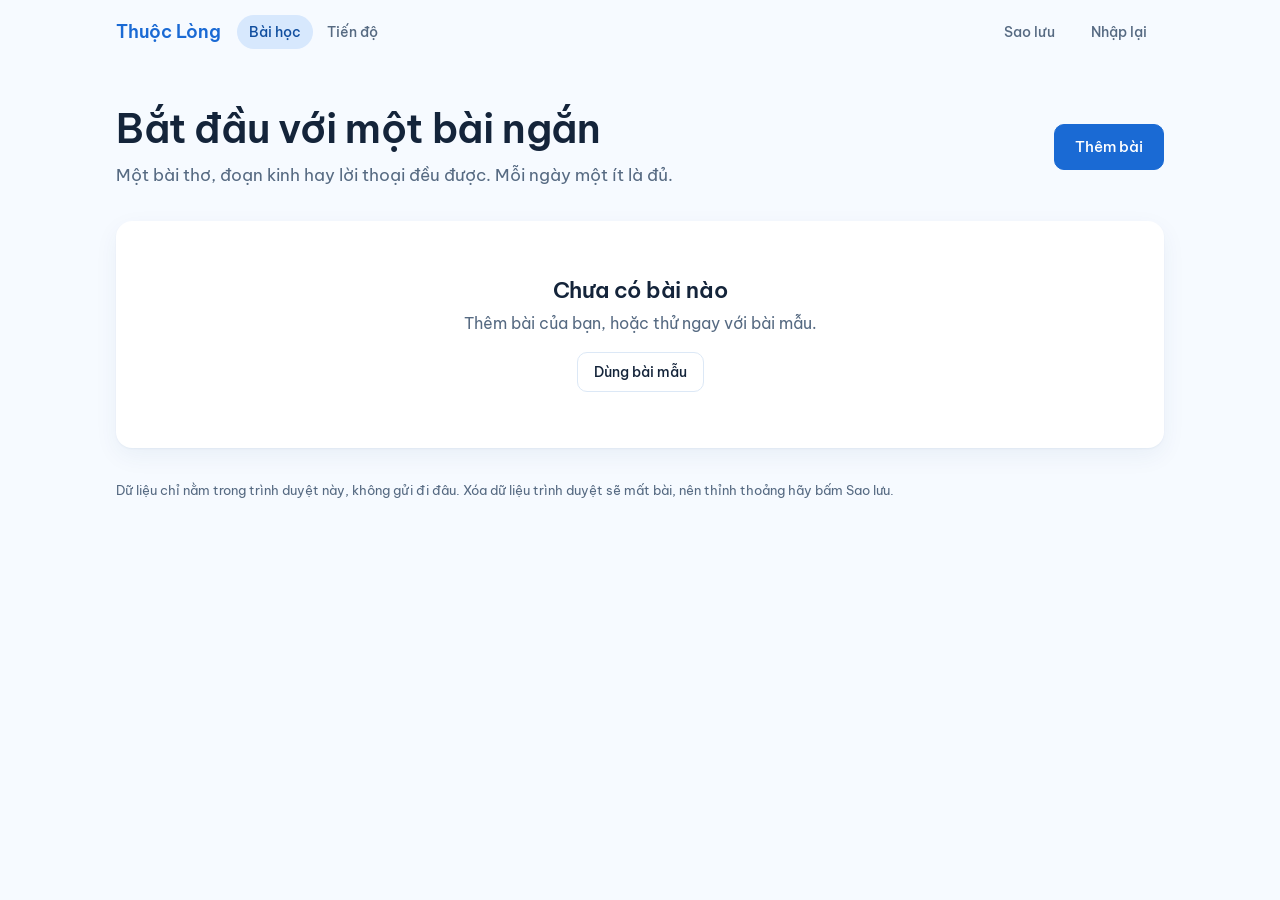
<file: index.html>
<!doctype html>
<html lang="vi">
<head>
  <meta charset="utf-8">
  <meta name="viewport" content="width=device-width, initial-scale=1">
  <meta name="theme-color" content="#f6faff">
  <title>Thuộc Lòng</title>
  <meta name="description" content="Sổ học thuộc lòng cá nhân. Không cần tài khoản, dữ liệu nằm trong trình duyệt.">
  <link rel="icon" href="data:image/svg+xml,%3Csvg xmlns='http://www.w3.org/2000/svg' viewBox='0 0 32 32'%3E%3Crect width='32' height='32' rx='8' fill='%231a6ad4'/%3E%3Cpath d='M9 9h14M16 9v14' stroke='%23fff' stroke-width='3' stroke-linecap='round'/%3E%3C/svg%3E">
  <link rel="preconnect" href="https://fonts.googleapis.com">
  <link rel="preconnect" href="https://fonts.gstatic.com" crossorigin>
  <link href="https://fonts.googleapis.com/css2?family=Be+Vietnam+Pro:wght@400;500;600&family=Noto+Serif:wght@400;600&display=swap&subset=vietnamese" rel="stylesheet">
  <link rel="stylesheet" href="styles_v03.css">
</head>
<body>
  <header class="topbar">
    <div class="topbar-inner">
      <a class="brand" href="#/">Thuộc Lòng</a>
      <nav class="main-nav" aria-label="Điều hướng chính">
        <a href="#/" data-nav="home">Bài học</a>
        <a href="#/tien-do" data-nav="progress">Tiến độ</a>
      </nav>
      <div class="topbar-actions">
        <button class="btn ghost" id="btn-export" type="button">Sao lưu</button>
        <button class="btn ghost" id="btn-import" type="button">Nhập lại</button>
        <input id="import-file" type="file" accept="application/json,.json" hidden>
      </div>
    </div>
  </header>

  <main><div id="view"></div></main>

  <dialog id="edit-dialog" aria-labelledby="edit-title">
    <form id="edit-form" method="dialog">
      <h2 id="edit-title">Thêm bài</h2>
      <label>Tên bài
        <input name="title" required maxlength="160" placeholder="Ví dụ: Kinh Từ Bi, đoạn 1">
      </label>
      <label>Nội dung cần thuộc
        <textarea name="text" required rows="10" placeholder="Dán hoặc gõ nội dung. Bài dài sẽ tự chia đoạn. Với lời thoại, hãy viết TÊN: lời thoại."></textarea>
      </label>
      <div class="field-row">
        <label>Thư mục
          <input name="folder" list="folder-list" maxlength="80" placeholder="Không bắt buộc">
          <datalist id="folder-list"></datalist>
        </label>
        <label>Thẻ, cách nhau bằng dấu phẩy
          <input name="tags" maxlength="200" placeholder="kinh, tiếng Anh">
        </label>
      </div>
      <p class="form-note" id="edit-note" hidden>Lịch ôn được giữ nguyên. Nếu đổi nội dung, lộ trình học sẽ bắt đầu lại.</p>
      <div class="dialog-actions">
        <button class="btn" type="button" id="edit-cancel">Hủy</button>
        <button class="btn primary" type="submit" id="edit-save">Lưu bài</button>
      </div>
    </form>
  </dialog>

  <dialog id="confirm-dialog" aria-labelledby="confirm-title">
    <form method="dialog">
      <h2 id="confirm-title">Xóa bài này?</h2>
      <p id="confirm-body"></p>
      <div class="dialog-actions">
        <button class="btn" value="cancel">Giữ lại</button>
        <button class="btn danger" value="ok">Xóa</button>
      </div>
    </form>
  </dialog>

  <div class="toast" id="toast" role="status" aria-live="polite"></div>

  <script src="logic_v03.js"></script>
  <script src="app_v04.js"></script>
</body>
</html>
</file>
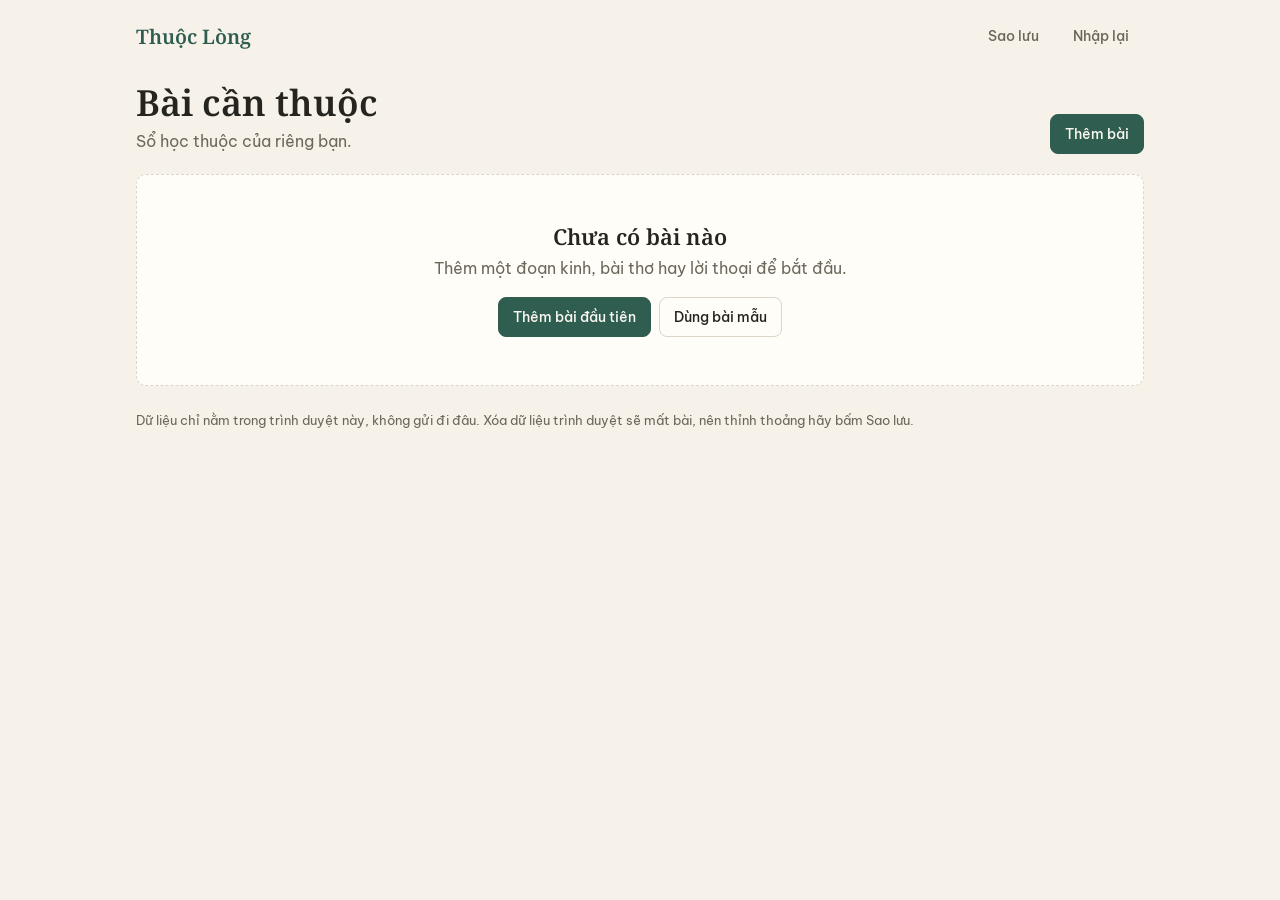
<file: index_v01.html>
<!doctype html>
<html lang="vi">
<head>
  <meta charset="utf-8">
  <meta name="viewport" content="width=device-width, initial-scale=1">
  <title>Thuộc Lòng</title>
  <meta name="description" content="Sổ học thuộc lòng cá nhân. Không cần tài khoản, dữ liệu nằm trong trình duyệt.">
  <link rel="icon" href="data:image/svg+xml,%3Csvg xmlns='http://www.w3.org/2000/svg' viewBox='0 0 32 32'%3E%3Crect width='32' height='32' rx='7' fill='%232f5d50'/%3E%3Cpath d='M9 8h14M16 8v16' stroke='%23fbf8f1' stroke-width='3' stroke-linecap='round'/%3E%3C/svg%3E">
  <link rel="preconnect" href="https://fonts.googleapis.com">
  <link rel="preconnect" href="https://fonts.gstatic.com" crossorigin>
  <link href="https://fonts.googleapis.com/css2?family=Be+Vietnam+Pro:wght@400;500;600&family=Noto+Serif:ital,wght@0,400;0,600;1,400&display=swap&subset=vietnamese" rel="stylesheet">
  <link rel="stylesheet" href="styles.css">
</head>
<body>
  <header class="topbar">
    <a class="brand" href="#/">Thuộc Lòng</a>
    <div class="topbar-actions">
      <button class="btn ghost" id="btn-export" type="button">Sao lưu</button>
      <button class="btn ghost" id="btn-import" type="button">Nhập lại</button>
      <input id="import-file" type="file" accept="application/json,.json" hidden>
    </div>
  </header>

  <main id="view"></main>

  <dialog id="edit-dialog" aria-labelledby="edit-title">
    <form id="edit-form" method="dialog">
      <h2 id="edit-title">Thêm bài</h2>
      <label>Tên bài
        <input name="title" required maxlength="160" placeholder="Ví dụ: Kinh Từ Bi, đoạn 1">
      </label>
      <label>Nội dung cần thuộc
        <textarea name="text" required rows="10" placeholder="Dán hoặc gõ nội dung, mỗi câu một dòng càng dễ học."></textarea>
      </label>
      <div class="field-row">
        <label>Thư mục
          <input name="folder" list="folder-list" maxlength="80" placeholder="Không bắt buộc">
          <datalist id="folder-list"></datalist>
        </label>
        <label>Thẻ, cách nhau bằng dấu phẩy
          <input name="tags" maxlength="200" placeholder="kinh, tiếng Anh">
        </label>
      </div>
      <p class="form-note" id="edit-note" hidden>Tiến độ ôn tập được giữ nguyên khi sửa nội dung.</p>
      <div class="dialog-actions">
        <button class="btn" type="button" id="edit-cancel">Hủy</button>
        <button class="btn primary" type="submit" id="edit-save">Lưu bài</button>
      </div>
    </form>
  </dialog>

  <dialog id="confirm-dialog" aria-labelledby="confirm-title">
    <form method="dialog">
      <h2 id="confirm-title">Xóa bài này?</h2>
      <p id="confirm-body"></p>
      <div class="dialog-actions">
        <button class="btn" value="cancel">Giữ lại</button>
        <button class="btn danger" value="ok">Xóa</button>
      </div>
    </form>
  </dialog>

  <div class="toast" id="toast" role="status" aria-live="polite"></div>

  <script src="logic.js"></script>
  <script src="app.js"></script>
</body>
</html>
</file>
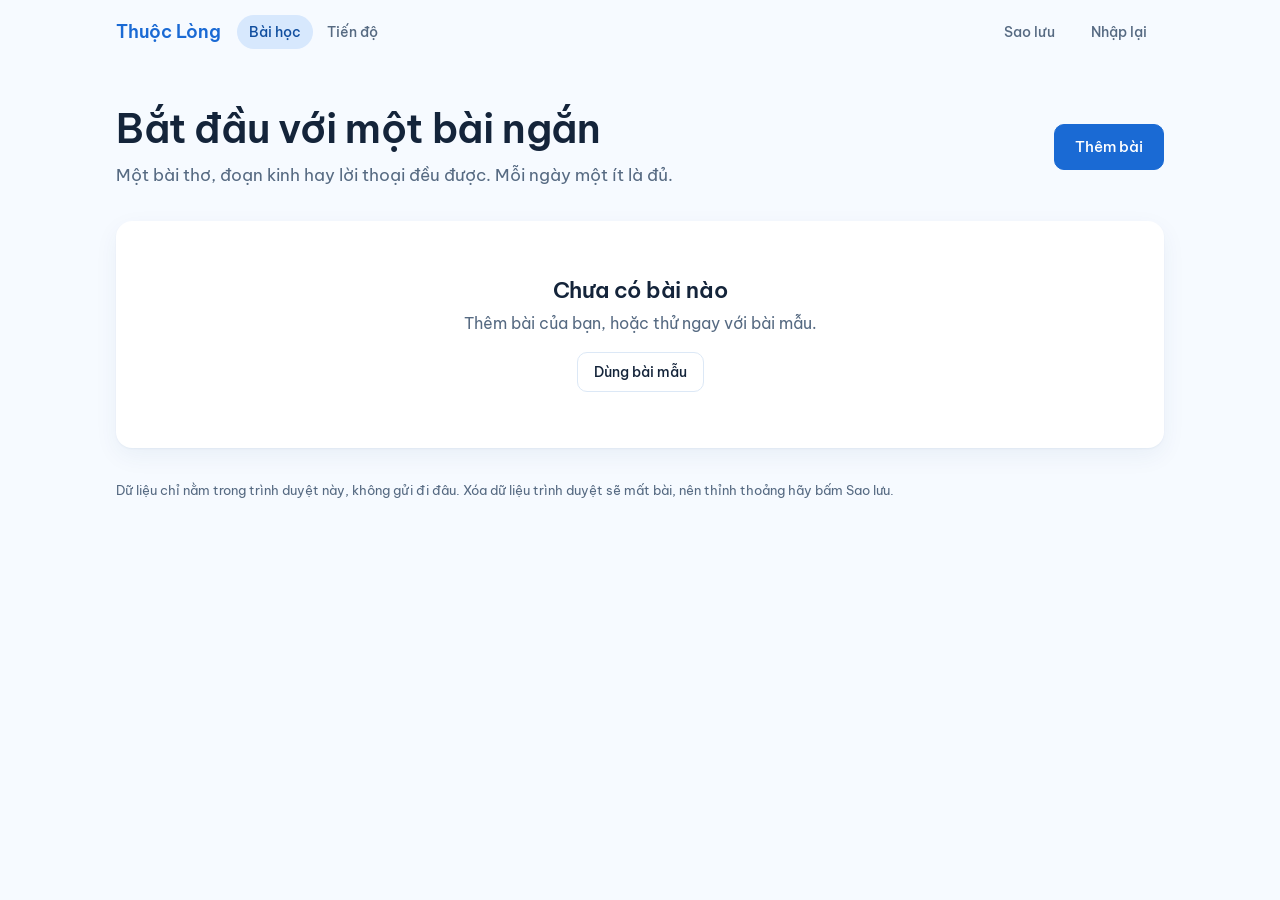
<file: index_v02.html>
<!doctype html>
<html lang="vi">
<head>
  <meta charset="utf-8">
  <meta name="viewport" content="width=device-width, initial-scale=1">
  <meta name="theme-color" content="#f6faff">
  <title>Thuộc Lòng</title>
  <meta name="description" content="Sổ học thuộc lòng cá nhân. Không cần tài khoản, dữ liệu nằm trong trình duyệt.">
  <link rel="icon" href="data:image/svg+xml,%3Csvg xmlns='http://www.w3.org/2000/svg' viewBox='0 0 32 32'%3E%3Crect width='32' height='32' rx='8' fill='%231a6ad4'/%3E%3Cpath d='M9 9h14M16 9v14' stroke='%23fff' stroke-width='3' stroke-linecap='round'/%3E%3C/svg%3E">
  <link rel="preconnect" href="https://fonts.googleapis.com">
  <link rel="preconnect" href="https://fonts.gstatic.com" crossorigin>
  <link href="https://fonts.googleapis.com/css2?family=Be+Vietnam+Pro:wght@400;500;600&family=Noto+Serif:wght@400;600&display=swap&subset=vietnamese" rel="stylesheet">
  <link rel="stylesheet" href="styles_v02.css">
</head>
<body>
  <header class="topbar">
    <div class="topbar-inner">
      <a class="brand" href="#/">Thuộc Lòng</a>
      <nav class="main-nav" aria-label="Điều hướng chính">
        <a href="#/" data-nav="home">Bài học</a>
        <a href="#/tien-do" data-nav="progress">Tiến độ</a>
      </nav>
      <div class="topbar-actions">
        <button class="btn ghost" id="btn-export" type="button">Sao lưu</button>
        <button class="btn ghost" id="btn-import" type="button">Nhập lại</button>
        <input id="import-file" type="file" accept="application/json,.json" hidden>
      </div>
    </div>
  </header>

  <main><div id="view"></div></main>

  <dialog id="edit-dialog" aria-labelledby="edit-title">
    <form id="edit-form" method="dialog">
      <h2 id="edit-title">Thêm bài</h2>
      <label>Tên bài
        <input name="title" required maxlength="160" placeholder="Ví dụ: Kinh Từ Bi, đoạn 1">
      </label>
      <label>Nội dung cần thuộc
        <textarea name="text" required rows="10" placeholder="Dán hoặc gõ nội dung. Bài dài sẽ tự chia đoạn. Với lời thoại, hãy viết TÊN: lời thoại."></textarea>
      </label>
      <div class="field-row">
        <label>Thư mục
          <input name="folder" list="folder-list" maxlength="80" placeholder="Không bắt buộc">
          <datalist id="folder-list"></datalist>
        </label>
        <label>Thẻ, cách nhau bằng dấu phẩy
          <input name="tags" maxlength="200" placeholder="kinh, tiếng Anh">
        </label>
      </div>
      <p class="form-note" id="edit-note" hidden>Lịch ôn được giữ nguyên. Nếu đổi nội dung, lộ trình học sẽ bắt đầu lại.</p>
      <div class="dialog-actions">
        <button class="btn" type="button" id="edit-cancel">Hủy</button>
        <button class="btn primary" type="submit" id="edit-save">Lưu bài</button>
      </div>
    </form>
  </dialog>

  <dialog id="confirm-dialog" aria-labelledby="confirm-title">
    <form method="dialog">
      <h2 id="confirm-title">Xóa bài này?</h2>
      <p id="confirm-body"></p>
      <div class="dialog-actions">
        <button class="btn" value="cancel">Giữ lại</button>
        <button class="btn danger" value="ok">Xóa</button>
      </div>
    </form>
  </dialog>

  <div class="toast" id="toast" role="status" aria-live="polite"></div>

  <script src="logic_v02.js"></script>
  <script src="app_v02.js"></script>
</body>
</html>
</file>
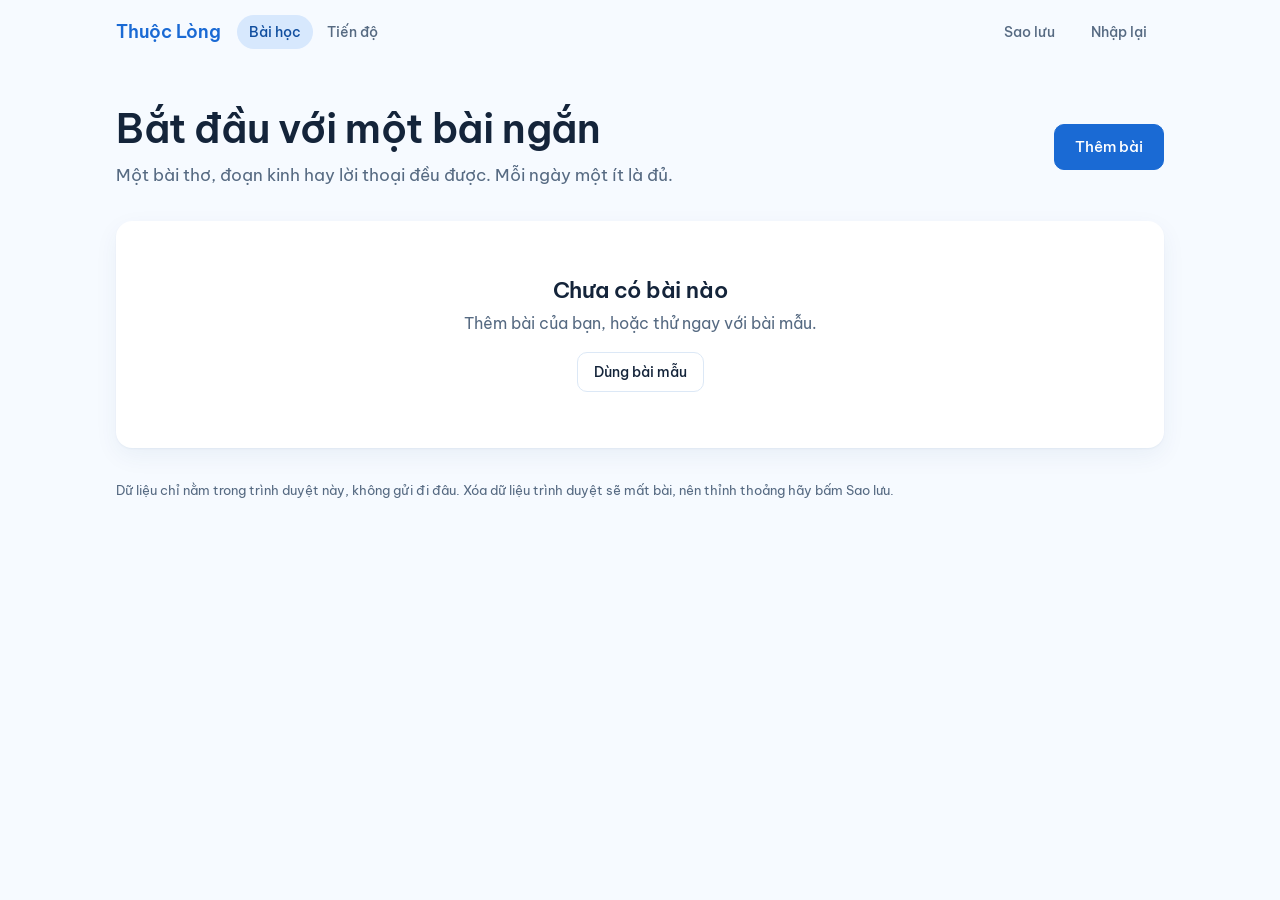
<file: index_v03.html>
<!doctype html>
<html lang="vi">
<head>
  <meta charset="utf-8">
  <meta name="viewport" content="width=device-width, initial-scale=1">
  <meta name="theme-color" content="#f6faff">
  <title>Thuộc Lòng</title>
  <meta name="description" content="Sổ học thuộc lòng cá nhân. Không cần tài khoản, dữ liệu nằm trong trình duyệt.">
  <link rel="icon" href="data:image/svg+xml,%3Csvg xmlns='http://www.w3.org/2000/svg' viewBox='0 0 32 32'%3E%3Crect width='32' height='32' rx='8' fill='%231a6ad4'/%3E%3Cpath d='M9 9h14M16 9v14' stroke='%23fff' stroke-width='3' stroke-linecap='round'/%3E%3C/svg%3E">
  <link rel="preconnect" href="https://fonts.googleapis.com">
  <link rel="preconnect" href="https://fonts.gstatic.com" crossorigin>
  <link href="https://fonts.googleapis.com/css2?family=Be+Vietnam+Pro:wght@400;500;600&family=Noto+Serif:wght@400;600&display=swap&subset=vietnamese" rel="stylesheet">
  <link rel="stylesheet" href="styles_v03.css">
</head>
<body>
  <header class="topbar">
    <div class="topbar-inner">
      <a class="brand" href="#/">Thuộc Lòng</a>
      <nav class="main-nav" aria-label="Điều hướng chính">
        <a href="#/" data-nav="home">Bài học</a>
        <a href="#/tien-do" data-nav="progress">Tiến độ</a>
      </nav>
      <div class="topbar-actions">
        <button class="btn ghost" id="btn-export" type="button">Sao lưu</button>
        <button class="btn ghost" id="btn-import" type="button">Nhập lại</button>
        <input id="import-file" type="file" accept="application/json,.json" hidden>
      </div>
    </div>
  </header>

  <main><div id="view"></div></main>

  <dialog id="edit-dialog" aria-labelledby="edit-title">
    <form id="edit-form" method="dialog">
      <h2 id="edit-title">Thêm bài</h2>
      <label>Tên bài
        <input name="title" required maxlength="160" placeholder="Ví dụ: Kinh Từ Bi, đoạn 1">
      </label>
      <label>Nội dung cần thuộc
        <textarea name="text" required rows="10" placeholder="Dán hoặc gõ nội dung. Bài dài sẽ tự chia đoạn. Với lời thoại, hãy viết TÊN: lời thoại."></textarea>
      </label>
      <div class="field-row">
        <label>Thư mục
          <input name="folder" list="folder-list" maxlength="80" placeholder="Không bắt buộc">
          <datalist id="folder-list"></datalist>
        </label>
        <label>Thẻ, cách nhau bằng dấu phẩy
          <input name="tags" maxlength="200" placeholder="kinh, tiếng Anh">
        </label>
      </div>
      <p class="form-note" id="edit-note" hidden>Lịch ôn được giữ nguyên. Nếu đổi nội dung, lộ trình học sẽ bắt đầu lại.</p>
      <div class="dialog-actions">
        <button class="btn" type="button" id="edit-cancel">Hủy</button>
        <button class="btn primary" type="submit" id="edit-save">Lưu bài</button>
      </div>
    </form>
  </dialog>

  <dialog id="confirm-dialog" aria-labelledby="confirm-title">
    <form method="dialog">
      <h2 id="confirm-title">Xóa bài này?</h2>
      <p id="confirm-body"></p>
      <div class="dialog-actions">
        <button class="btn" value="cancel">Giữ lại</button>
        <button class="btn danger" value="ok">Xóa</button>
      </div>
    </form>
  </dialog>

  <div class="toast" id="toast" role="status" aria-live="polite"></div>

  <script src="logic_v03.js"></script>
  <script src="app_v03.js"></script>
</body>
</html>
</file>
<file: styles_v03.css>
:root {
  color-scheme: light;
  --bg: #f6faff;
  --surface: #ffffff;
  --tint: #eaf3fe;
  --ink: #14243a;
  --muted: #566a82;
  --line: #dce8f6;
  --blue: #1a6ad4;
  --blue-deep: #124f9f;
  --blue-soft: #d7e8fd;
  --amber: #8a5a00;
  --amber-soft: #fdf1d6;
  --red: #b3372b;
  --red-soft: #fce6e2;
  --shadow: 0 1px 2px rgb(20 60 120 / .05), 0 8px 24px rgb(20 60 120 / .06);
  --heat-0: #e9f0f8;
  --heat-1: #bcd8fa;
  --heat-2: #7fb3f2;
  --heat-3: #3a84e0;
  --heat-4: #124f9f;
  --sans: 'Be Vietnam Pro', system-ui, -apple-system, 'Segoe UI', sans-serif;
  --serif: 'Noto Serif', Georgia, 'Times New Roman', serif;
}

* { box-sizing: border-box; }

body {
  margin: 0;
  background: var(--bg);
  color: var(--ink);
  font: 400 16px/1.6 var(--sans);
}

h1, h2, h3 { font-weight: 600; line-height: 1.25; margin: 0; letter-spacing: -.01em; }
p { margin: 0; }
a { color: inherit; }
[hidden] { display: none !important; }

.topbar {
  position: sticky;
  top: 0;
  z-index: 5;
  background: rgb(246 250 255 / .88);
  backdrop-filter: blur(10px);
}
.topbar-inner {
  display: flex;
  flex-wrap: wrap;
  align-items: center;
  justify-content: space-between;
  gap: 4px 16px;
  max-width: 1080px;
  margin: 0 auto;
  padding: 12px 16px;
}
.brand { font-weight: 600; font-size: 18px; text-decoration: none; color: var(--blue); }
.main-nav, .topbar-actions { display: flex; gap: 2px; }
.main-nav { margin-right: auto; }
.main-nav a {
  padding: 6px 12px;
  border-radius: 999px;
  text-decoration: none;
  color: var(--muted);
  font-size: 14px;
  font-weight: 500;
}
.main-nav a:hover { color: var(--ink); }
.main-nav a[aria-current='page'] { background: var(--blue-soft); color: var(--blue-deep); }

main {
  max-width: 1080px;
  margin: 0 auto;
  padding: 24px 16px 80px;
  animation: rise .22s ease-out;
}

@keyframes rise {
  from { opacity: 0; transform: translateY(6px); }
  to { opacity: 1; transform: none; }
}

.btn {
  appearance: none;
  border: 1px solid var(--line);
  background: var(--surface);
  color: var(--ink);
  border-radius: 10px;
  padding: 8px 16px;
  min-height: 40px;
  font: 500 14px var(--sans);
  cursor: pointer;
  text-decoration: none;
  display: inline-flex;
  align-items: center;
  justify-content: center;
  gap: 6px;
  transition: background-color .15s, border-color .15s, color .15s, transform .15s;
}
.btn:hover:not(:disabled) { border-color: var(--blue); color: var(--blue-deep); }
.btn:active:not(:disabled) { transform: translateY(1px); }
.btn:disabled { opacity: .5; cursor: default; }
.btn.lg { min-height: 46px; padding: 10px 20px; font-size: 15px; }
.btn.primary { background: var(--blue); border-color: var(--blue); color: #fff; }
.btn.primary:hover:not(:disabled) { background: var(--blue-deep); border-color: var(--blue-deep); color: #fff; }
.btn.ghost { background: transparent; border-color: transparent; color: var(--muted); }
.btn.ghost:hover:not(:disabled) { background: var(--tint); border-color: transparent; color: var(--ink); }
.btn.danger { background: var(--red); border-color: var(--red); color: #fff; }
.btn.danger:hover:not(:disabled) { color: #fff; border-color: var(--red); }
:is(.btn, input, select, textarea, a, .word, .piece, .cell, summary):focus-visible { outline: 2px solid var(--blue); outline-offset: 2px; }

/* Trang chính */
.hero {
  display: flex;
  flex-wrap: wrap;
  align-items: center;
  justify-content: space-between;
  gap: 20px;
  padding: 16px 0 32px;
}
.hero.compact { padding-bottom: 20px; }
.hero h1 { font-size: clamp(28px, 5vw, 40px); }
.hero p { color: var(--muted); margin-top: 8px; font-size: 17px; }
.hero-copy { flex: 1 1 320px; }
.hero-actions { display: flex; flex-wrap: wrap; gap: 10px; }

.controls {
  display: grid;
  grid-template-columns: minmax(200px, 2fr) repeat(4, minmax(120px, 1fr)) auto;
  gap: 8px;
  margin-bottom: 20px;
}

input, select, textarea {
  width: 100%;
  background: var(--surface);
  color: var(--ink);
  border: 1px solid var(--line);
  border-radius: 10px;
  padding: 8px 12px;
  min-height: 40px;
  font: 400 15px var(--sans);
}
textarea { font: 400 16px/1.7 var(--serif); resize: vertical; }

.view-toggle { display: flex; }
.view-toggle .btn { border-radius: 0; padding: 8px 12px; }
.view-toggle .btn:first-child { border-radius: 10px 0 0 10px; }
.view-toggle .btn:last-child { border-radius: 0 10px 10px 0; border-left: 0; }
.view-toggle .btn[aria-pressed='true'] { background: var(--blue-soft); color: var(--blue-deep); }

.items.grid { display: grid; grid-template-columns: repeat(auto-fill, minmax(300px, 1fr)); gap: 16px; }
.items.list { display: flex; flex-direction: column; gap: 8px; }

.item {
  display: flex;
  flex-direction: column;
  gap: 12px;
  background: var(--surface);
  border-radius: 16px;
  padding: 20px;
  min-width: 0;
  box-shadow: var(--shadow);
  transition: transform .15s, box-shadow .15s;
}
.item:hover { transform: translateY(-2px); box-shadow: 0 2px 4px rgb(20 60 120 / .06), 0 14px 32px rgb(20 60 120 / .1); }
.items.list .item { flex-direction: row; flex-wrap: wrap; align-items: center; padding: 14px 20px; }
.items.list .item-excerpt { display: none; }
.items.list .item-main { flex: 1 1 240px; order: 1; }
.items.list .item-top { order: 0; flex: 0 0 auto; }
.items.list .item-foot { order: 2; flex: 0 1 240px; }
.item-top { display: flex; align-items: center; justify-content: space-between; gap: 8px; }
.items.list .item-top .item-meta { display: none; }
.item-main { min-width: 0; }
.item h3 { font-size: 19px; overflow-wrap: anywhere; }
.item h3 a { text-decoration: none; }
.item h3 a:hover { color: var(--blue); }
.item-meta { color: var(--muted); font-size: 13px; overflow-wrap: anywhere; }
.item-main .item-meta { margin-top: 4px; }
.item-excerpt {
  font: 400 15px/1.7 var(--serif);
  color: var(--muted);
  display: -webkit-box;
  -webkit-line-clamp: 2;
  -webkit-box-orient: vertical;
  overflow: hidden;
}
.item-foot { display: flex; flex-direction: column; gap: 8px; margin-top: auto; }
.meter { height: 6px; background: var(--tint); border-radius: 3px; overflow: hidden; }
.meter i { display: block; height: 100%; background: var(--blue); border-radius: 3px; transition: width .3s; }
.badge {
  display: inline-block;
  font-size: 12px;
  font-weight: 500;
  border-radius: 999px;
  padding: 2px 10px;
  white-space: nowrap;
}
.badge.new { background: var(--tint); color: var(--blue-deep); }
.badge.due { background: var(--amber-soft); color: var(--amber); }
.badge.learning { background: var(--blue-soft); color: var(--blue-deep); }
.badge.known { background: var(--blue); color: #fff; }

.empty {
  background: var(--surface);
  border-radius: 16px;
  padding: 56px 16px;
  text-align: center;
  box-shadow: var(--shadow);
}
.empty h2 { font-size: 22px; margin-bottom: 6px; }
.empty p { color: var(--muted); margin-bottom: 16px; }

.notice { color: var(--muted); font-size: 13px; margin-top: 32px; }

/* Tiến độ */
.stats {
  display: grid;
  grid-template-columns: repeat(4, 1fr);
  gap: 16px;
  margin-bottom: 16px;
}
.stat { background: var(--surface); border-radius: 16px; padding: 16px 20px; box-shadow: var(--shadow); }
.stat b { display: block; font-size: 30px; font-weight: 600; line-height: 1.2; font-variant-numeric: tabular-nums; }
.stat span { color: var(--muted); font-size: 13px; }

.panels { display: grid; grid-template-columns: 3fr 2fr; gap: 16px; align-items: start; }
.panel { background: var(--surface); border-radius: 16px; padding: 20px; box-shadow: var(--shadow); min-width: 0; }
.panel h2 { font-size: 18px; margin-bottom: 16px; }

.chart-wrap { position: relative; }
.heat-grid { display: flex; gap: 3px; }
.heat-days, .heat-week { display: grid; grid-template-rows: repeat(7, 16px); gap: 3px; }
.heat-days span { font-size: 11px; line-height: 16px; color: var(--muted); width: 22px; }
.cell { display: block; width: 16px; height: 16px; border-radius: 4px; }
.cell.l0 { background: var(--heat-0); }
.cell.l1 { background: var(--heat-1); }
.cell.l2 { background: var(--heat-2); }
.cell.l3 { background: var(--heat-3); }
.cell.l4 { background: var(--heat-4); }
.cell.future { background: transparent; }
.cell.today { box-shadow: 0 0 0 1.5px var(--ink); }
.chart-tip {
  position: absolute;
  background: var(--ink);
  color: #fff;
  font-size: 12px;
  border-radius: 6px;
  padding: 4px 8px;
  white-space: nowrap;
  pointer-events: none;
  z-index: 2;
}
.heat-legend { display: flex; align-items: center; gap: 3px; color: var(--muted); font-size: 12px; margin-top: 12px; }
.heat-legend .cell { width: 12px; height: 12px; border-radius: 3px; }
.heat-legend .cell:first-of-type { margin-left: 4px; }
.heat-legend .cell:last-of-type { margin-right: 4px; }
.data-table { margin-top: 12px; font-size: 14px; }
.data-table summary { cursor: pointer; color: var(--muted); }
.data-table ul { list-style: none; margin: 8px 0 0; padding: 0; max-height: 220px; overflow: auto; }
.data-table li { display: flex; justify-content: space-between; padding: 4px 0; border-bottom: 1px solid var(--tint); }
.data-table b { font-weight: 500; }

.missed { list-style: none; margin: 0; padding: 0; }
.missed li { display: flex; justify-content: space-between; align-items: center; gap: 12px; padding: 8px 0; border-bottom: 1px solid var(--tint); }
.missed li:last-child { border-bottom: 0; }
.missed b { font: 600 16px var(--serif); overflow-wrap: anywhere; }
.count { color: var(--muted); font-size: 13px; white-space: nowrap; font-variant-numeric: tabular-nums; }

/* Trang luyện */
#view:has(.path) { max-width: 780px; margin: 0 auto; }
.back { display: inline-block; color: var(--muted); font-size: 14px; text-decoration: none; margin-bottom: 12px; }
.back:hover { color: var(--blue); }
.practice-head {
  display: flex;
  justify-content: space-between;
  align-items: flex-start;
  gap: 12px;
  margin-bottom: 16px;
}
.practice-title { min-width: 0; }
.practice-head h1 { font-size: clamp(24px, 4.5vw, 32px); overflow-wrap: anywhere; }
.practice-title .item-meta { margin-top: 4px; }
.practice-head-actions { display: flex; flex: none; }

.scope { display: flex; align-items: center; gap: 10px; font-size: 14px; color: var(--muted); margin-bottom: 16px; }
.scope select { width: auto; max-width: 240px; }

.path { margin-bottom: 12px; }
.path ol {
  display: grid;
  grid-template-columns: repeat(6, 1fr);
  list-style: none;
  margin: 0;
  padding: 0;
  position: relative;
}
.path li { position: relative; }
.path li + li::before {
  content: '';
  position: absolute;
  top: 16px;
  left: calc(-50% + 18px);
  width: calc(100% - 36px);
  height: 2px;
  background: var(--line);
}
.path li.done + li::before { background: var(--blue); }
.path a { display: flex; flex-direction: column; align-items: center; gap: 4px; text-decoration: none; color: var(--muted); font-size: 12px; font-weight: 500; text-align: center; }
.dot {
  width: 32px;
  height: 32px;
  border-radius: 50%;
  display: flex;
  align-items: center;
  justify-content: center;
  background: var(--surface);
  border: 2px solid var(--line);
  font-size: 13px;
  font-weight: 600;
  transition: background-color .15s, border-color .15s;
}
.path li.done .dot { background: var(--blue-soft); border-color: var(--blue-soft); color: var(--blue-deep); }
.path a:hover .dot { border-color: var(--blue); }
.path a[aria-current='step'] { color: var(--blue-deep); }
.path a[aria-current='step'] .dot { background: var(--blue); border-color: var(--blue); color: #fff; }

.extras { display: flex; flex-wrap: wrap; align-items: center; gap: 4px; font-size: 13px; color: var(--muted); margin: 16px 0; }
.extras span { margin-right: 6px; }
.extras a { padding: 4px 12px; border-radius: 999px; text-decoration: none; background: var(--tint); color: var(--blue-deep); font-weight: 500; }
.extras a:hover { background: var(--blue-soft); }
.extras a[aria-current='page'] { background: var(--blue); color: #fff; }

.step-hint { color: var(--muted); margin-bottom: 12px; }

.tools {
  display: flex;
  flex-wrap: wrap;
  align-items: center;
  gap: 8px 16px;
  margin-bottom: 12px;
  color: var(--muted);
  font-size: 14px;
}
.tools label { display: inline-flex; align-items: center; gap: 8px; }
.tools select { width: auto; }
.tools input[type='range'] { width: 180px; padding: 0; min-height: 0; accent-color: var(--blue); }
.tools input[type='checkbox'] { width: 18px; height: 18px; min-height: 0; accent-color: var(--blue); }

.sheet {
  background: var(--surface);
  border-radius: 16px;
  box-shadow: var(--shadow);
  padding: clamp(20px, 5vw, 40px);
  font: 400 clamp(18px, 2.4vw, 21px)/2 var(--serif);
  white-space: pre-wrap;
  overflow-wrap: anywhere;
}
.word {
  appearance: none;
  background: none;
  border: 0;
  color: inherit;
  font: inherit;
  padding: 0;
  cursor: pointer;
  border-radius: 4px;
}
.sheet:has(.word), .sheet.tap { cursor: pointer; }
.word.hidden { color: transparent; background: var(--blue-soft); }
.word.hint { color: var(--muted); }
.word.shown { color: var(--blue); }
.line-blank { color: var(--muted); font-style: italic; }
.latest { color: var(--blue-deep); background: var(--tint); border-radius: 4px; }

.blank { display: inline-block; border-bottom: 2px solid var(--heat-2); line-height: 1.3; }
.blank.current { background: var(--blue-soft); border-bottom-color: var(--blue); border-radius: 4px 4px 0 0; }
.filled { color: var(--blue); font-weight: 600; }
.filled.missed-word { color: var(--amber); }

.choices { display: grid; grid-template-columns: repeat(auto-fit, minmax(130px, 1fr)); gap: 8px; margin-top: 16px; }
.choice { min-height: 52px; font: 400 18px var(--serif); }
.choice.wrong { background: var(--red-soft); border-color: var(--red-soft); color: var(--red); opacity: 1 !important; text-decoration: line-through; }

.placed { list-style: none; margin: 0; padding: 0; counter-reset: placed; }
.placed:empty { display: none; }
.placed li {
  counter-increment: placed;
  background: var(--tint);
  border-radius: 12px;
  padding: 10px 14px;
  margin-bottom: 8px;
  font: 400 17px/1.6 var(--serif);
  animation: rise .18s ease-out;
}
.placed li::before { content: counter(placed) '. '; color: var(--muted); font-size: 14px; }
.pool { display: flex; flex-direction: column; gap: 8px; margin-top: 16px; }
.piece {
  appearance: none;
  text-align: left;
  background: var(--surface);
  color: var(--ink);
  border: 1px solid var(--line);
  border-radius: 12px;
  padding: 12px 14px;
  font: 400 17px/1.6 var(--serif);
  cursor: pointer;
  box-shadow: 0 1px 2px rgb(20 60 120 / .05);
  transition: border-color .15s;
}
.piece:hover { border-color: var(--blue); }
.piece.shake { border-color: var(--red); background: var(--red-soft); animation: shake .28s; }
@keyframes shake {
  25% { transform: translateX(-5px); }
  50% { transform: translateX(5px); }
  75% { transform: translateX(-3px); }
}

.script { display: flex; flex-direction: column; gap: 8px; }
.script-line { background: var(--surface); border-radius: 12px; padding: 12px 16px; box-shadow: 0 1px 2px rgb(20 60 120 / .05); }
.script-line.mine { background: var(--blue-soft); }
.script-role { font-size: 12px; font-weight: 600; color: var(--muted); }
.script-line.mine .script-role { color: var(--blue-deep); }
.script-line p { font: 400 18px/1.7 var(--serif); white-space: pre-wrap; overflow-wrap: anywhere; }

.attempt { min-height: 220px; border-radius: 16px; padding: 16px 20px; }
.score-line { font-size: 34px; font-weight: 600; line-height: 1.2; margin: 20px 0 4px; font-variant-numeric: tabular-nums; color: var(--blue-deep); }
.score-sub { color: var(--muted); font-size: 14px; margin-bottom: 12px; }
.diff .missing { background: var(--amber-soft); color: var(--amber); border-radius: 4px; padding: 0 2px; }
.diff .extra { background: var(--red-soft); color: var(--red); text-decoration: line-through; border-radius: 4px; padding: 0 2px; }
.diff-legend { color: var(--muted); font-size: 13px; margin-top: 8px; }

.row-actions { display: flex; flex-wrap: wrap; gap: 8px; margin-top: 16px; }
.foot-row { display: flex; flex-wrap: wrap; align-items: center; gap: 12px; margin-top: 20px; }

.rate { margin-top: 40px; padding-top: 24px; border-top: 1px solid var(--line); }
.rate h2 { font-size: 18px; }
.rate-grid { display: grid; grid-template-columns: repeat(4, 1fr); gap: 8px; margin-top: 12px; }
.rate-grid .btn { flex-direction: column; gap: 0; padding: 8px 4px; min-height: 60px; }
.rate-grid small { color: var(--muted); font-weight: 400; font-size: 12px; }

/* Hộp thoại */
dialog {
  border: 0;
  border-radius: 18px;
  background: var(--surface);
  color: var(--ink);
  padding: 24px;
  width: min(640px, calc(100vw - 32px));
  max-height: calc(100dvh - 32px);
  box-shadow: 0 24px 64px rgb(20 50 100 / .22);
}
dialog::backdrop { background: rgb(20 40 70 / .35); }
dialog h2 { font-size: 22px; margin-bottom: 16px; }
dialog form > label, .field-row label { display: block; font-size: 14px; font-weight: 500; margin-bottom: 12px; }
dialog label input, dialog label textarea { margin-top: 4px; font-weight: 400; }
.field-row { display: grid; grid-template-columns: 1fr 1fr; gap: 12px; }
.form-note { color: var(--muted); font-size: 13px; margin-bottom: 12px; }
.dialog-actions { display: flex; justify-content: flex-end; gap: 8px; margin-top: 8px; }
#confirm-body { margin-bottom: 12px; overflow-wrap: anywhere; }

.toast {
  position: fixed;
  left: 50%;
  bottom: 20px;
  transform: translate(-50%, 16px);
  background: var(--ink);
  color: #fff;
  padding: 10px 16px;
  border-radius: 10px;
  font-size: 14px;
  max-width: calc(100vw - 32px);
  opacity: 0;
  pointer-events: none;
  transition: opacity .18s, transform .18s;
  z-index: 10;
}
.toast.on { opacity: 1; transform: translate(-50%, 0); }

@media (max-width: 1000px) {
  .controls { grid-template-columns: repeat(4, 1fr); }
  .controls .search { grid-column: 1 / -2; }
}

@media (max-width: 860px) {
  .controls { grid-template-columns: 1fr 1fr; }
  .controls .search, .view-toggle { grid-column: 1 / -1; }
  .view-toggle .btn { flex: 1; }
  .panels { grid-template-columns: 1fr; }
}

@media (max-width: 560px) {
  .topbar-inner { padding: 8px 16px; }
  .main-nav { order: 3; flex: 1 0 100%; margin: 0 -4px; }
  .topbar-actions .btn { padding: 6px 8px; min-height: 36px; }
  .stats { grid-template-columns: 1fr 1fr; gap: 12px; }
  .field-row { grid-template-columns: 1fr; gap: 0; }
  .rate-grid { grid-template-columns: 1fr 1fr; }
  .tools input[type='range'] { width: 130px; }
  .dot { width: 28px; height: 28px; font-size: 12px; }
  .path a { font-size: 11px; }
  .path li + li::before { top: 14px; left: calc(-50% + 15px); width: calc(100% - 30px); }
  .hero-actions, .hero-actions .btn { flex: 1 1 auto; }
}

@media (prefers-reduced-motion: reduce) {
  *, *::before, *::after { animation: none !important; transition: none !important; }
}
</file>
<file: styles.css>
:root {
  color-scheme: light dark;
  --paper: #f6f2e9;
  --card: #fffdf8;
  --ink: #26241f;
  --muted: #6d675b;
  --line: #ddd5c5;
  --accent: #2f5d50;
  --accent-ink: #fbf8f1;
  --accent-soft: #dfe9e2;
  --gold: #a4701b;
  --gold-soft: #f4e7cc;
  --red: #a63d2f;
  --red-soft: #f6dfd9;
  --sans: 'Be Vietnam Pro', system-ui, -apple-system, 'Segoe UI', sans-serif;
  --serif: 'Noto Serif', Georgia, 'Times New Roman', serif;
}

@media (prefers-color-scheme: dark) {
  :root {
    --paper: #191a17;
    --card: #23241f;
    --ink: #eeeadf;
    --muted: #a8a294;
    --line: #3b3c34;
    --accent: #8cc2ad;
    --accent-ink: #14211c;
    --accent-soft: #2a3a33;
    --gold: #dfb165;
    --gold-soft: #3d3220;
    --red: #e79383;
    --red-soft: #41261f;
  }
}

* { box-sizing: border-box; }

body {
  margin: 0;
  background: var(--paper);
  color: var(--ink);
  font: 400 16px/1.55 var(--sans);
}

h1, h2, h3 { font-family: var(--serif); font-weight: 600; line-height: 1.25; margin: 0; }
p { margin: 0; }
a { color: inherit; }

.topbar {
  display: flex;
  align-items: center;
  justify-content: space-between;
  gap: 12px;
  max-width: 1040px;
  margin: 0 auto;
  padding: 16px;
}

.brand {
  font: 600 20px var(--serif);
  text-decoration: none;
  color: var(--accent);
}

.topbar-actions { display: flex; gap: 4px; }

main {
  max-width: 1040px;
  margin: 0 auto;
  padding: 8px 16px 64px;
}

.btn {
  appearance: none;
  border: 1px solid var(--line);
  background: var(--card);
  color: var(--ink);
  border-radius: 8px;
  padding: 8px 14px;
  min-height: 40px;
  font: 500 14px var(--sans);
  cursor: pointer;
  text-decoration: none;
  display: inline-flex;
  align-items: center;
  justify-content: center;
  gap: 6px;
}
.btn:hover { border-color: var(--accent); }
.btn:disabled { opacity: .5; cursor: default; }
.btn.primary { background: var(--accent); border-color: var(--accent); color: var(--accent-ink); }
.btn.ghost { background: transparent; border-color: transparent; color: var(--muted); }
.btn.ghost:hover { color: var(--ink); }
.btn.danger { background: var(--red); border-color: var(--red); color: var(--card); }
:is(.btn, input, select, textarea, a, .word):focus-visible { outline: 2px solid var(--accent); outline-offset: 2px; }

/* Trang chính */
.hero {
  display: flex;
  flex-wrap: wrap;
  align-items: flex-end;
  justify-content: space-between;
  gap: 16px;
  margin-bottom: 20px;
}
.hero h1 { font-size: clamp(26px, 5vw, 36px); }
.hero p { color: var(--muted); margin-top: 4px; }
.hero-actions { display: flex; flex-wrap: wrap; gap: 8px; }

.stats {
  display: grid;
  grid-template-columns: repeat(4, 1fr);
  border-top: 1px solid var(--line);
  border-bottom: 1px solid var(--line);
  margin-bottom: 20px;
}
.stat { padding: 12px 0; }
.stat + .stat { border-left: 1px solid var(--line); padding-left: 16px; }
.stat b { display: block; font: 600 24px var(--serif); font-variant-numeric: tabular-nums; }
.stat span { color: var(--muted); font-size: 13px; }

.controls {
  display: grid;
  grid-template-columns: minmax(180px, 2fr) repeat(4, minmax(110px, 1fr)) auto;
  gap: 8px;
  margin-bottom: 16px;
}

input, select, textarea {
  width: 100%;
  background: var(--card);
  color: var(--ink);
  border: 1px solid var(--line);
  border-radius: 8px;
  padding: 8px 10px;
  min-height: 40px;
  font: 400 15px var(--sans);
}
textarea { font: 400 16px/1.7 var(--serif); resize: vertical; }

.view-toggle { display: flex; }
.view-toggle .btn { border-radius: 0; padding: 8px 10px; }
.view-toggle .btn:first-child { border-radius: 8px 0 0 8px; }
.view-toggle .btn:last-child { border-radius: 0 8px 8px 0; border-left: 0; }
.view-toggle .btn[aria-pressed='true'] { background: var(--accent-soft); color: var(--accent); }

.items.grid { display: grid; grid-template-columns: repeat(auto-fill, minmax(280px, 1fr)); gap: 12px; }
.items.list { display: flex; flex-direction: column; gap: 8px; }

.item {
  display: flex;
  flex-direction: column;
  gap: 10px;
  background: var(--card);
  border: 1px solid var(--line);
  border-radius: 10px;
  padding: 16px;
  min-width: 0;
}
.items.list .item { flex-direction: row; flex-wrap: wrap; align-items: center; }
.items.list .item-excerpt { display: none; }
.items.list .item-main { flex: 1 1 260px; }
.item-main { min-width: 0; }
.item h3 { font-size: 18px; overflow-wrap: anywhere; }
.item h3 a { text-decoration: none; }
.item h3 a:hover { color: var(--accent); }
.item-meta { color: var(--muted); font-size: 13px; margin-top: 2px; overflow-wrap: anywhere; }
.item-excerpt {
  font: 400 15px/1.6 var(--serif);
  color: var(--muted);
  display: -webkit-box;
  -webkit-line-clamp: 2;
  -webkit-box-orient: vertical;
  overflow: hidden;
}
.meter { height: 4px; background: var(--line); border-radius: 2px; overflow: hidden; }
.meter i { display: block; height: 100%; background: var(--accent); }
.items.list .meter { flex: 0 0 90px; }
.item-foot { display: flex; align-items: center; justify-content: space-between; gap: 8px; margin-top: auto; }
.badge {
  display: inline-block;
  font-size: 12px;
  font-weight: 500;
  border-radius: 999px;
  padding: 2px 10px;
  white-space: nowrap;
}
.badge.new { background: var(--line); color: var(--ink); }
.badge.due { background: var(--gold-soft); color: var(--gold); }
.badge.learning { background: var(--accent-soft); color: var(--accent); }
.badge.known { background: var(--accent); color: var(--accent-ink); }

.empty {
  background: var(--card);
  border: 1px dashed var(--line);
  border-radius: 10px;
  padding: 48px 16px;
  text-align: center;
}
.empty h2 { font-size: 22px; margin-bottom: 6px; }
.empty p { color: var(--muted); margin-bottom: 16px; }
.empty .hero-actions { justify-content: center; }

.notice { color: var(--muted); font-size: 13px; margin-top: 24px; }

/* Trang luyện */
.back { display: inline-block; color: var(--muted); font-size: 14px; text-decoration: none; margin-bottom: 8px; }
.back:hover { color: var(--ink); }
.practice-head {
  display: flex;
  flex-wrap: wrap;
  justify-content: space-between;
  align-items: flex-start;
  gap: 12px;
  margin-bottom: 16px;
}
.practice-head h1 { font-size: clamp(24px, 4.5vw, 32px); overflow-wrap: anywhere; }
.practice-head-actions { display: flex; gap: 4px; }

.modes {
  display: flex;
  gap: 4px;
  overflow-x: auto;
  border-bottom: 1px solid var(--line);
  margin-bottom: 16px;
}
.modes a {
  padding: 10px 12px;
  text-decoration: none;
  white-space: nowrap;
  color: var(--muted);
  font-weight: 500;
  font-size: 14px;
  border-bottom: 2px solid transparent;
}
.modes a[aria-current='page'] { color: var(--accent); border-bottom-color: var(--accent); }

.tools {
  display: flex;
  flex-wrap: wrap;
  align-items: center;
  gap: 8px 16px;
  margin-bottom: 16px;
  color: var(--muted);
  font-size: 14px;
}
.tools label { display: inline-flex; align-items: center; gap: 8px; }
.tools input[type='range'] { width: 180px; padding: 0; min-height: 0; accent-color: var(--accent); }
.tools input[type='checkbox'] { width: 18px; height: 18px; min-height: 0; accent-color: var(--accent); }

.sheet {
  background: var(--card);
  border: 1px solid var(--line);
  border-radius: 10px;
  padding: clamp(16px, 4vw, 32px);
  font: 400 clamp(18px, 2.4vw, 21px)/1.9 var(--serif);
  white-space: pre-wrap;
  overflow-wrap: anywhere;
}
.word {
  appearance: none;
  background: none;
  border: 0;
  color: inherit;
  font: inherit;
  padding: 0;
  cursor: pointer;
  border-radius: 3px;
}
.word.hidden { color: transparent; background: var(--line); }
.word.hint { color: var(--muted); }
.word.shown { color: var(--accent); }
.line-blank { color: var(--muted); font-style: italic; }

.attempt { min-height: 220px; }
.score-line { font: 600 28px var(--serif); margin: 16px 0 4px; font-variant-numeric: tabular-nums; }
.score-sub { color: var(--muted); font-size: 14px; margin-bottom: 12px; }
.diff .ok { color: inherit; }
.diff .missing { background: var(--gold-soft); color: var(--gold); border-radius: 3px; padding: 0 2px; }
.diff .extra { background: var(--red-soft); color: var(--red); text-decoration: line-through; border-radius: 3px; padding: 0 2px; }
.diff-legend { color: var(--muted); font-size: 13px; margin-top: 8px; }

.row-actions { display: flex; flex-wrap: wrap; gap: 8px; margin-top: 16px; }

.rate { margin-top: 24px; border-top: 1px solid var(--line); padding-top: 16px; }
.rate h2 { font-size: 18px; margin-bottom: 10px; }
.rate-grid { display: grid; grid-template-columns: repeat(4, 1fr); gap: 8px; }
.rate-grid .btn { flex-direction: column; gap: 0; padding: 8px 4px; min-height: 56px; }
.rate-grid small { color: var(--muted); font-weight: 400; font-size: 12px; }

/* Hộp thoại */
dialog {
  border: 1px solid var(--line);
  border-radius: 12px;
  background: var(--card);
  color: var(--ink);
  padding: 20px;
  width: min(640px, calc(100vw - 32px));
  max-height: calc(100dvh - 32px);
}
dialog::backdrop { background: rgb(0 0 0 / .45); }
dialog h2 { font-size: 22px; margin-bottom: 14px; }
dialog form > label, .field-row label { display: block; font-size: 14px; font-weight: 500; margin-bottom: 12px; }
dialog label input, dialog label textarea { margin-top: 4px; font-weight: 400; }
.field-row { display: grid; grid-template-columns: 1fr 1fr; gap: 12px; }
.form-note { color: var(--muted); font-size: 13px; margin-bottom: 12px; }
.dialog-actions { display: flex; justify-content: flex-end; gap: 8px; margin-top: 8px; }
#confirm-body { margin-bottom: 12px; overflow-wrap: anywhere; }

.toast {
  position: fixed;
  left: 50%;
  bottom: 20px;
  transform: translate(-50%, 16px);
  background: var(--ink);
  color: var(--paper);
  padding: 10px 16px;
  border-radius: 8px;
  font-size: 14px;
  max-width: calc(100vw - 32px);
  opacity: 0;
  pointer-events: none;
  transition: opacity .18s, transform .18s;
}
.toast.on { opacity: 1; transform: translate(-50%, 0); }

@media (max-width: 820px) {
  .controls { grid-template-columns: 1fr 1fr; }
  .controls .search { grid-column: 1 / -1; }
  .view-toggle { grid-column: 1 / -1; }
  .view-toggle .btn { flex: 1; }
}

@media (max-width: 520px) {
  .stats { grid-template-columns: 1fr 1fr; }
  .stat:nth-child(3) { border-left: 0; padding-left: 0; }
  .stat:nth-child(n + 3) { border-top: 1px solid var(--line); }
  .field-row { grid-template-columns: 1fr; gap: 0; }
  .rate-grid { grid-template-columns: 1fr 1fr; }
  .tools input[type='range'] { width: 130px; }
}

@media (prefers-reduced-motion: reduce) {
  .toast { transition: none; }
}
</file>
<file: styles_v02.css>
:root {
  color-scheme: light;
  --bg: #f6faff;
  --surface: #ffffff;
  --tint: #eaf3fe;
  --ink: #14243a;
  --muted: #566a82;
  --line: #dce8f6;
  --blue: #1a6ad4;
  --blue-deep: #124f9f;
  --blue-soft: #d7e8fd;
  --amber: #8a5a00;
  --amber-soft: #fdf1d6;
  --red: #b3372b;
  --red-soft: #fce6e2;
  --shadow: 0 1px 2px rgb(20 60 120 / .05), 0 8px 24px rgb(20 60 120 / .06);
  --heat-0: #e9f0f8;
  --heat-1: #bcd8fa;
  --heat-2: #7fb3f2;
  --heat-3: #3a84e0;
  --heat-4: #124f9f;
  --sans: 'Be Vietnam Pro', system-ui, -apple-system, 'Segoe UI', sans-serif;
  --serif: 'Noto Serif', Georgia, 'Times New Roman', serif;
}

* { box-sizing: border-box; }

body {
  margin: 0;
  background: var(--bg);
  color: var(--ink);
  font: 400 16px/1.6 var(--sans);
}

h1, h2, h3 { font-weight: 600; line-height: 1.25; margin: 0; letter-spacing: -.01em; }
p { margin: 0; }
a { color: inherit; }
[hidden] { display: none !important; }

.topbar {
  position: sticky;
  top: 0;
  z-index: 5;
  background: rgb(246 250 255 / .88);
  backdrop-filter: blur(10px);
}
.topbar-inner {
  display: flex;
  flex-wrap: wrap;
  align-items: center;
  justify-content: space-between;
  gap: 4px 16px;
  max-width: 1080px;
  margin: 0 auto;
  padding: 12px 16px;
}
.brand { font-weight: 600; font-size: 18px; text-decoration: none; color: var(--blue); }
.main-nav, .topbar-actions { display: flex; gap: 2px; }
.main-nav { margin-right: auto; }
.main-nav a {
  padding: 6px 12px;
  border-radius: 999px;
  text-decoration: none;
  color: var(--muted);
  font-size: 14px;
  font-weight: 500;
}
.main-nav a:hover { color: var(--ink); }
.main-nav a[aria-current='page'] { background: var(--blue-soft); color: var(--blue-deep); }

main {
  max-width: 1080px;
  margin: 0 auto;
  padding: 24px 16px 80px;
  animation: rise .22s ease-out;
}

@keyframes rise {
  from { opacity: 0; transform: translateY(6px); }
  to { opacity: 1; transform: none; }
}

.btn {
  appearance: none;
  border: 1px solid var(--line);
  background: var(--surface);
  color: var(--ink);
  border-radius: 10px;
  padding: 8px 16px;
  min-height: 40px;
  font: 500 14px var(--sans);
  cursor: pointer;
  text-decoration: none;
  display: inline-flex;
  align-items: center;
  justify-content: center;
  gap: 6px;
  transition: background-color .15s, border-color .15s, color .15s, transform .15s;
}
.btn:hover:not(:disabled) { border-color: var(--blue); color: var(--blue-deep); }
.btn:active:not(:disabled) { transform: translateY(1px); }
.btn:disabled { opacity: .5; cursor: default; }
.btn.lg { min-height: 46px; padding: 10px 20px; font-size: 15px; }
.btn.primary { background: var(--blue); border-color: var(--blue); color: #fff; }
.btn.primary:hover:not(:disabled) { background: var(--blue-deep); border-color: var(--blue-deep); color: #fff; }
.btn.ghost { background: transparent; border-color: transparent; color: var(--muted); }
.btn.ghost:hover:not(:disabled) { background: var(--tint); border-color: transparent; color: var(--ink); }
.btn.danger { background: var(--red); border-color: var(--red); color: #fff; }
.btn.danger:hover:not(:disabled) { color: #fff; border-color: var(--red); }
:is(.btn, input, select, textarea, a, .word, .piece, .cell, summary):focus-visible { outline: 2px solid var(--blue); outline-offset: 2px; }

/* Trang chính */
.hero {
  display: flex;
  flex-wrap: wrap;
  align-items: center;
  justify-content: space-between;
  gap: 20px;
  padding: 16px 0 32px;
}
.hero.compact { padding-bottom: 20px; }
.hero h1 { font-size: clamp(28px, 5vw, 40px); }
.hero p { color: var(--muted); margin-top: 8px; font-size: 17px; }
.hero-copy { flex: 1 1 320px; }
.hero-actions { display: flex; flex-wrap: wrap; gap: 10px; }

.controls {
  display: grid;
  grid-template-columns: minmax(200px, 2fr) repeat(4, minmax(120px, 1fr)) auto;
  gap: 8px;
  margin-bottom: 20px;
}

input, select, textarea {
  width: 100%;
  background: var(--surface);
  color: var(--ink);
  border: 1px solid var(--line);
  border-radius: 10px;
  padding: 8px 12px;
  min-height: 40px;
  font: 400 15px var(--sans);
}
textarea { font: 400 16px/1.7 var(--serif); resize: vertical; }

.view-toggle { display: flex; }
.view-toggle .btn { border-radius: 0; padding: 8px 12px; }
.view-toggle .btn:first-child { border-radius: 10px 0 0 10px; }
.view-toggle .btn:last-child { border-radius: 0 10px 10px 0; border-left: 0; }
.view-toggle .btn[aria-pressed='true'] { background: var(--blue-soft); color: var(--blue-deep); }

.items.grid { display: grid; grid-template-columns: repeat(auto-fill, minmax(300px, 1fr)); gap: 16px; }
.items.list { display: flex; flex-direction: column; gap: 8px; }

.item {
  display: flex;
  flex-direction: column;
  gap: 12px;
  background: var(--surface);
  border-radius: 16px;
  padding: 20px;
  min-width: 0;
  box-shadow: var(--shadow);
  transition: transform .15s, box-shadow .15s;
}
.item:hover { transform: translateY(-2px); box-shadow: 0 2px 4px rgb(20 60 120 / .06), 0 14px 32px rgb(20 60 120 / .1); }
.items.list .item { flex-direction: row; flex-wrap: wrap; align-items: center; padding: 14px 20px; }
.items.list .item-excerpt { display: none; }
.items.list .item-main { flex: 1 1 240px; order: 1; }
.items.list .item-top { order: 0; flex: 0 0 auto; }
.items.list .item-foot { order: 2; flex: 0 1 240px; }
.item-top { display: flex; align-items: center; justify-content: space-between; gap: 8px; }
.items.list .item-top .item-meta { display: none; }
.item-main { min-width: 0; }
.item h3 { font-size: 19px; overflow-wrap: anywhere; }
.item h3 a { text-decoration: none; }
.item h3 a:hover { color: var(--blue); }
.item-meta { color: var(--muted); font-size: 13px; overflow-wrap: anywhere; }
.item-main .item-meta { margin-top: 4px; }
.item-excerpt {
  font: 400 15px/1.7 var(--serif);
  color: var(--muted);
  display: -webkit-box;
  -webkit-line-clamp: 2;
  -webkit-box-orient: vertical;
  overflow: hidden;
}
.item-foot { display: flex; flex-direction: column; gap: 8px; margin-top: auto; }
.meter { height: 6px; background: var(--tint); border-radius: 3px; overflow: hidden; }
.meter i { display: block; height: 100%; background: var(--blue); border-radius: 3px; transition: width .3s; }
.badge {
  display: inline-block;
  font-size: 12px;
  font-weight: 500;
  border-radius: 999px;
  padding: 2px 10px;
  white-space: nowrap;
}
.badge.new { background: var(--tint); color: var(--blue-deep); }
.badge.due { background: var(--amber-soft); color: var(--amber); }
.badge.learning { background: var(--blue-soft); color: var(--blue-deep); }
.badge.known { background: var(--blue); color: #fff; }

.empty {
  background: var(--surface);
  border-radius: 16px;
  padding: 56px 16px;
  text-align: center;
  box-shadow: var(--shadow);
}
.empty h2 { font-size: 22px; margin-bottom: 6px; }
.empty p { color: var(--muted); margin-bottom: 16px; }

.notice { color: var(--muted); font-size: 13px; margin-top: 32px; }

/* Tiến độ */
.stats {
  display: grid;
  grid-template-columns: repeat(4, 1fr);
  gap: 16px;
  margin-bottom: 16px;
}
.stat { background: var(--surface); border-radius: 16px; padding: 16px 20px; box-shadow: var(--shadow); }
.stat b { display: block; font-size: 30px; font-weight: 600; line-height: 1.2; font-variant-numeric: tabular-nums; }
.stat span { color: var(--muted); font-size: 13px; }

.panels { display: grid; grid-template-columns: 3fr 2fr; gap: 16px; align-items: start; }
.panel { background: var(--surface); border-radius: 16px; padding: 20px; box-shadow: var(--shadow); min-width: 0; }
.panel h2 { font-size: 18px; margin-bottom: 16px; }

.chart-wrap { position: relative; }
.heat-grid { display: flex; gap: 3px; }
.heat-days, .heat-week { display: grid; grid-template-rows: repeat(7, 16px); gap: 3px; }
.heat-days span { font-size: 11px; line-height: 16px; color: var(--muted); width: 22px; }
.cell { display: block; width: 16px; height: 16px; border-radius: 4px; }
.cell.l0 { background: var(--heat-0); }
.cell.l1 { background: var(--heat-1); }
.cell.l2 { background: var(--heat-2); }
.cell.l3 { background: var(--heat-3); }
.cell.l4 { background: var(--heat-4); }
.cell.future { background: transparent; }
.cell.today { box-shadow: 0 0 0 1.5px var(--ink); }
.chart-tip {
  position: absolute;
  background: var(--ink);
  color: #fff;
  font-size: 12px;
  border-radius: 6px;
  padding: 4px 8px;
  white-space: nowrap;
  pointer-events: none;
  z-index: 2;
}
.heat-legend { display: flex; align-items: center; gap: 3px; color: var(--muted); font-size: 12px; margin-top: 12px; }
.heat-legend .cell { width: 12px; height: 12px; border-radius: 3px; }
.heat-legend .cell:first-of-type { margin-left: 4px; }
.heat-legend .cell:last-of-type { margin-right: 4px; }
.data-table { margin-top: 12px; font-size: 14px; }
.data-table summary { cursor: pointer; color: var(--muted); }
.data-table ul { list-style: none; margin: 8px 0 0; padding: 0; max-height: 220px; overflow: auto; }
.data-table li { display: flex; justify-content: space-between; padding: 4px 0; border-bottom: 1px solid var(--tint); }
.data-table b { font-weight: 500; }

.missed { list-style: none; margin: 0; padding: 0; }
.missed li { display: flex; justify-content: space-between; align-items: center; gap: 12px; padding: 8px 0; border-bottom: 1px solid var(--tint); }
.missed li:last-child { border-bottom: 0; }
.missed b { font: 600 16px var(--serif); overflow-wrap: anywhere; }
.count { color: var(--muted); font-size: 13px; white-space: nowrap; font-variant-numeric: tabular-nums; }

/* Trang luyện */
#view:has(.path) { max-width: 780px; margin: 0 auto; }
.back { display: inline-block; color: var(--muted); font-size: 14px; text-decoration: none; margin-bottom: 12px; }
.back:hover { color: var(--blue); }
.practice-head {
  display: flex;
  justify-content: space-between;
  align-items: flex-start;
  gap: 12px;
  margin-bottom: 16px;
}
.practice-title { min-width: 0; }
.practice-head h1 { font-size: clamp(24px, 4.5vw, 32px); overflow-wrap: anywhere; }
.practice-title .item-meta { margin-top: 4px; }
.practice-head-actions { display: flex; flex: none; }

.scope { display: flex; align-items: center; gap: 10px; font-size: 14px; color: var(--muted); margin-bottom: 16px; }
.scope select { width: auto; max-width: 240px; }

.path { margin-bottom: 12px; }
.path ol {
  display: grid;
  grid-template-columns: repeat(6, 1fr);
  list-style: none;
  margin: 0;
  padding: 0;
  position: relative;
}
.path li { position: relative; }
.path li + li::before {
  content: '';
  position: absolute;
  top: 16px;
  left: calc(-50% + 18px);
  width: calc(100% - 36px);
  height: 2px;
  background: var(--line);
}
.path li.done + li::before { background: var(--blue); }
.path a { display: flex; flex-direction: column; align-items: center; gap: 4px; text-decoration: none; color: var(--muted); font-size: 12px; font-weight: 500; text-align: center; }
.dot {
  width: 32px;
  height: 32px;
  border-radius: 50%;
  display: flex;
  align-items: center;
  justify-content: center;
  background: var(--surface);
  border: 2px solid var(--line);
  font-size: 13px;
  font-weight: 600;
  transition: background-color .15s, border-color .15s;
}
.path li.done .dot { background: var(--blue-soft); border-color: var(--blue-soft); color: var(--blue-deep); }
.path a:hover .dot { border-color: var(--blue); }
.path a[aria-current='step'] { color: var(--blue-deep); }
.path a[aria-current='step'] .dot { background: var(--blue); border-color: var(--blue); color: #fff; }

.extras { display: flex; flex-wrap: wrap; align-items: center; gap: 4px; font-size: 13px; color: var(--muted); margin: 16px 0; }
.extras span { margin-right: 6px; }
.extras a { padding: 4px 12px; border-radius: 999px; text-decoration: none; background: var(--tint); color: var(--blue-deep); font-weight: 500; }
.extras a:hover { background: var(--blue-soft); }
.extras a[aria-current='page'] { background: var(--blue); color: #fff; }

.step-hint { color: var(--muted); margin-bottom: 12px; }

.tools {
  display: flex;
  flex-wrap: wrap;
  align-items: center;
  gap: 8px 16px;
  margin-bottom: 12px;
  color: var(--muted);
  font-size: 14px;
}
.tools label { display: inline-flex; align-items: center; gap: 8px; }
.tools select { width: auto; }
.tools input[type='range'] { width: 180px; padding: 0; min-height: 0; accent-color: var(--blue); }
.tools input[type='checkbox'] { width: 18px; height: 18px; min-height: 0; accent-color: var(--blue); }

.sheet {
  background: var(--surface);
  border-radius: 16px;
  box-shadow: var(--shadow);
  padding: clamp(20px, 5vw, 40px);
  font: 400 clamp(18px, 2.4vw, 21px)/2 var(--serif);
  white-space: pre-wrap;
  overflow-wrap: anywhere;
}
.word {
  appearance: none;
  background: none;
  border: 0;
  color: inherit;
  font: inherit;
  padding: 0;
  cursor: pointer;
  border-radius: 4px;
}
.word.hidden { color: transparent; background: var(--blue-soft); }
.word.hint { color: var(--muted); }
.word.shown { color: var(--blue); }
.line-blank { color: var(--muted); font-style: italic; }

.blank { display: inline-block; border-bottom: 2px solid var(--heat-2); line-height: 1.3; }
.blank.current { background: var(--blue-soft); border-bottom-color: var(--blue); border-radius: 4px 4px 0 0; }
.filled { color: var(--blue); font-weight: 600; }
.filled.missed-word { color: var(--amber); }

.choices { display: grid; grid-template-columns: repeat(auto-fit, minmax(130px, 1fr)); gap: 8px; margin-top: 16px; }
.choice { min-height: 52px; font: 400 18px var(--serif); }
.choice.wrong { background: var(--red-soft); border-color: var(--red-soft); color: var(--red); opacity: 1 !important; text-decoration: line-through; }

.placed { list-style: none; margin: 0; padding: 0; counter-reset: placed; }
.placed:empty { display: none; }
.placed li {
  counter-increment: placed;
  background: var(--tint);
  border-radius: 12px;
  padding: 10px 14px;
  margin-bottom: 8px;
  font: 400 17px/1.6 var(--serif);
  animation: rise .18s ease-out;
}
.placed li::before { content: counter(placed) '. '; color: var(--muted); font-size: 14px; }
.pool { display: flex; flex-direction: column; gap: 8px; margin-top: 16px; }
.piece {
  appearance: none;
  text-align: left;
  background: var(--surface);
  color: var(--ink);
  border: 1px solid var(--line);
  border-radius: 12px;
  padding: 12px 14px;
  font: 400 17px/1.6 var(--serif);
  cursor: pointer;
  box-shadow: 0 1px 2px rgb(20 60 120 / .05);
  transition: border-color .15s;
}
.piece:hover { border-color: var(--blue); }
.piece.shake { border-color: var(--red); background: var(--red-soft); animation: shake .28s; }
@keyframes shake {
  25% { transform: translateX(-5px); }
  50% { transform: translateX(5px); }
  75% { transform: translateX(-3px); }
}

.script { display: flex; flex-direction: column; gap: 8px; }
.script-line { background: var(--surface); border-radius: 12px; padding: 12px 16px; box-shadow: 0 1px 2px rgb(20 60 120 / .05); }
.script-line.mine { background: var(--blue-soft); }
.script-role { font-size: 12px; font-weight: 600; color: var(--muted); }
.script-line.mine .script-role { color: var(--blue-deep); }
.script-line p { font: 400 18px/1.7 var(--serif); white-space: pre-wrap; overflow-wrap: anywhere; }

.attempt { min-height: 220px; border-radius: 16px; padding: 16px 20px; }
.score-line { font-size: 34px; font-weight: 600; line-height: 1.2; margin: 20px 0 4px; font-variant-numeric: tabular-nums; color: var(--blue-deep); }
.score-sub { color: var(--muted); font-size: 14px; margin-bottom: 12px; }
.diff .missing { background: var(--amber-soft); color: var(--amber); border-radius: 4px; padding: 0 2px; }
.diff .extra { background: var(--red-soft); color: var(--red); text-decoration: line-through; border-radius: 4px; padding: 0 2px; }
.diff-legend { color: var(--muted); font-size: 13px; margin-top: 8px; }

.row-actions { display: flex; flex-wrap: wrap; gap: 8px; margin-top: 16px; }
.foot-row { display: flex; flex-wrap: wrap; align-items: center; gap: 12px; margin-top: 20px; }

.rate { margin-top: 40px; padding-top: 24px; border-top: 1px solid var(--line); }
.rate h2 { font-size: 18px; }
.rate-grid { display: grid; grid-template-columns: repeat(4, 1fr); gap: 8px; margin-top: 12px; }
.rate-grid .btn { flex-direction: column; gap: 0; padding: 8px 4px; min-height: 60px; }
.rate-grid small { color: var(--muted); font-weight: 400; font-size: 12px; }

/* Hộp thoại */
dialog {
  border: 0;
  border-radius: 18px;
  background: var(--surface);
  color: var(--ink);
  padding: 24px;
  width: min(640px, calc(100vw - 32px));
  max-height: calc(100dvh - 32px);
  box-shadow: 0 24px 64px rgb(20 50 100 / .22);
}
dialog::backdrop { background: rgb(20 40 70 / .35); }
dialog h2 { font-size: 22px; margin-bottom: 16px; }
dialog form > label, .field-row label { display: block; font-size: 14px; font-weight: 500; margin-bottom: 12px; }
dialog label input, dialog label textarea { margin-top: 4px; font-weight: 400; }
.field-row { display: grid; grid-template-columns: 1fr 1fr; gap: 12px; }
.form-note { color: var(--muted); font-size: 13px; margin-bottom: 12px; }
.dialog-actions { display: flex; justify-content: flex-end; gap: 8px; margin-top: 8px; }
#confirm-body { margin-bottom: 12px; overflow-wrap: anywhere; }

.toast {
  position: fixed;
  left: 50%;
  bottom: 20px;
  transform: translate(-50%, 16px);
  background: var(--ink);
  color: #fff;
  padding: 10px 16px;
  border-radius: 10px;
  font-size: 14px;
  max-width: calc(100vw - 32px);
  opacity: 0;
  pointer-events: none;
  transition: opacity .18s, transform .18s;
  z-index: 10;
}
.toast.on { opacity: 1; transform: translate(-50%, 0); }

@media (max-width: 1000px) {
  .controls { grid-template-columns: repeat(4, 1fr); }
  .controls .search { grid-column: 1 / -2; }
}

@media (max-width: 860px) {
  .controls { grid-template-columns: 1fr 1fr; }
  .controls .search, .view-toggle { grid-column: 1 / -1; }
  .view-toggle .btn { flex: 1; }
  .panels { grid-template-columns: 1fr; }
}

@media (max-width: 560px) {
  .topbar-inner { padding: 8px 16px; }
  .main-nav { order: 3; flex: 1 0 100%; margin: 0 -4px; }
  .topbar-actions .btn { padding: 6px 8px; min-height: 36px; }
  .stats { grid-template-columns: 1fr 1fr; gap: 12px; }
  .field-row { grid-template-columns: 1fr; gap: 0; }
  .rate-grid { grid-template-columns: 1fr 1fr; }
  .tools input[type='range'] { width: 130px; }
  .dot { width: 28px; height: 28px; font-size: 12px; }
  .path a { font-size: 11px; }
  .path li + li::before { top: 14px; left: calc(-50% + 15px); width: calc(100% - 30px); }
  .hero-actions, .hero-actions .btn { flex: 1 1 auto; }
}

@media (prefers-reduced-motion: reduce) {
  *, *::before, *::after { animation: none !important; transition: none !important; }
}
</file>
